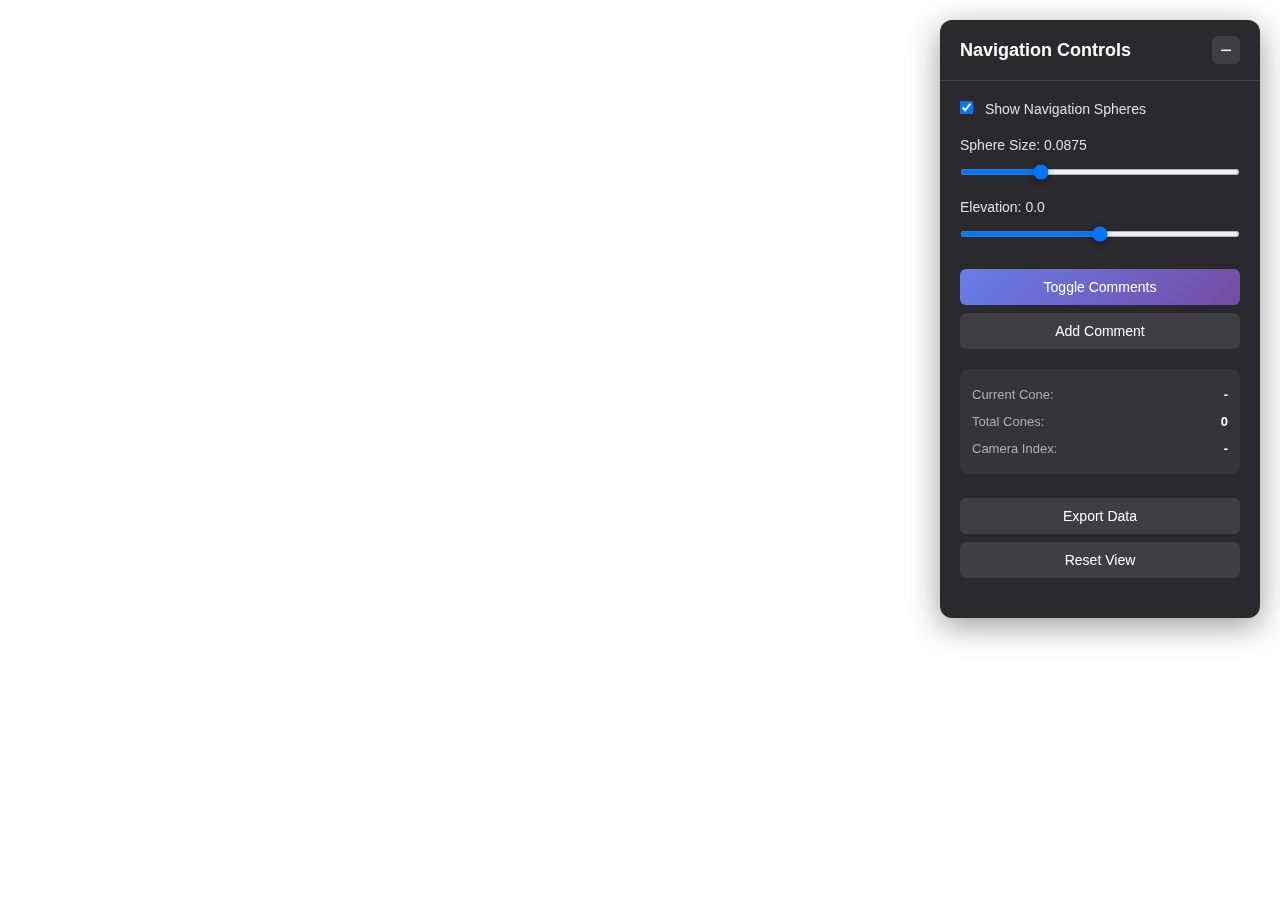
<file: joshscript_aframe/index.html>
<!DOCTYPE html>
<html lang="en">
<head>
    <meta charset="UTF-8">
    <meta name="viewport" content="width=device-width, initial-scale=1.0">
    <title>360° Cone-Based Navigation System</title>
    <script src="https://aframe.io/releases/1.4.2/aframe.min.js"></script>
    <link rel="stylesheet" href="styles.css">
</head>
<body>
    <!-- UI Controls Panel -->
    <div id="ui-panel">
        <div class="panel-header">
            <h2>Navigation Controls</h2>
            <button id="toggle-panel" class="btn-minimize">−</button>
        </div>
        <div class="panel-content">
            <div class="control-group">
                <label for="sphere-toggle">
                    <input type="checkbox" id="sphere-toggle" checked>
                    Show Navigation Spheres
                </label>
            </div>
            
            <div class="control-group">
                <label for="sphere-size">Sphere Size: <span id="sphere-size-value">0.0875</span></label>
                <input type="range" id="sphere-size" min="0.01" max="0.3" step="0.005" value="0.0875">
            </div>
            
            <div class="control-group">
                <label for="sphere-elevation">Elevation: <span id="elevation-value">0.0</span></label>
                <input type="range" id="sphere-elevation" min="-2" max="2" step="0.1" value="0">
            </div>
            
            <div class="control-group">
                <button id="toggle-comments" class="btn-primary">Toggle Comments</button>
                <button id="add-comment" class="btn-secondary">Add Comment</button>
            </div>
            
            <div class="info-group">
                <div class="info-item">
                    <span class="label">Current Cone:</span>
                    <span id="current-cone-id">-</span>
                </div>
                <div class="info-item">
                    <span class="label">Total Cones:</span>
                    <span id="total-cones">0</span>
                </div>
                <div class="info-item">
                    <span class="label">Camera Index:</span>
                    <span id="camera-index">-</span>
                </div>
            </div>
            
            <div class="control-group">
                <button id="export-data" class="btn-secondary">Export Data</button>
                <button id="reset-view" class="btn-secondary">Reset View</button>
            </div>
        </div>
    </div>

    <!-- Loading Indicator -->
    <div id="loading-indicator" class="hidden">
        <div class="spinner"></div>
        <p>Loading panorama...</p>
    </div>

    <!-- A-Frame Scene -->
    <a-scene
        loading-screen="enabled: false"
        cursor="rayOrigin: mouse"
        raycaster="objects: .clickable; far: 50">
        
        <!-- Camera Configuration -->
        <a-entity 
            id="camera-rig" 
            position="0 1.6 0">
            <a-camera 
                id="main-camera"
                look-controls="reverseMouseDrag: true"
                wasd-controls="enabled: false"
                fov="70">
            </a-camera>
        </a-entity>

        <!-- Advanced Lighting System -->
        <a-entity id="lighting-system">
            <!-- Ambient Light -->
            <a-light 
                type="ambient" 
                color="#FFFFFF" 
                intensity="0.2">
            </a-light>
            
            <!-- Primary Directional Light -->
            <a-light 
                type="directional" 
                position="0 10 0" 
                intensity="0.8" 
                color="#FFFFFF"
                castShadow="true">
            </a-light>
            
            <!-- Secondary Directional Light -->
            <a-light 
                type="directional" 
                position="5 5 5" 
                intensity="0.4" 
                color="#FFFFFF">
            </a-light>
            
            <!-- Tertiary Directional Light -->
            <a-light 
                type="directional" 
                position="-5 3 -5" 
                intensity="0.3" 
                color="#FFFFFF">
            </a-light>
            
            <!-- Point Light -->
            <a-light 
                type="point" 
                position="0 2 0" 
                intensity="0.5" 
                color="#FFFFFF">
            </a-light>
        </a-entity>

        <!-- 360° Sky Container -->
        <a-sky 
            id="panorama-sky" 
            src="" 
            rotation="0 0 0">
        </a-sky>

        <!-- Navigation Spheres Container -->
        <a-entity id="spheres-container"></a-entity>

        <!-- Path Ribbons Container -->
        <a-entity id="ribbons-container"></a-entity>

        <!-- Comment Markers Container -->
        <a-entity id="comments-container"></a-entity>

    </a-scene>

    <!-- Scripts -->
    <script src="navigation-system.js"></script>
</body>
</html>
</file>
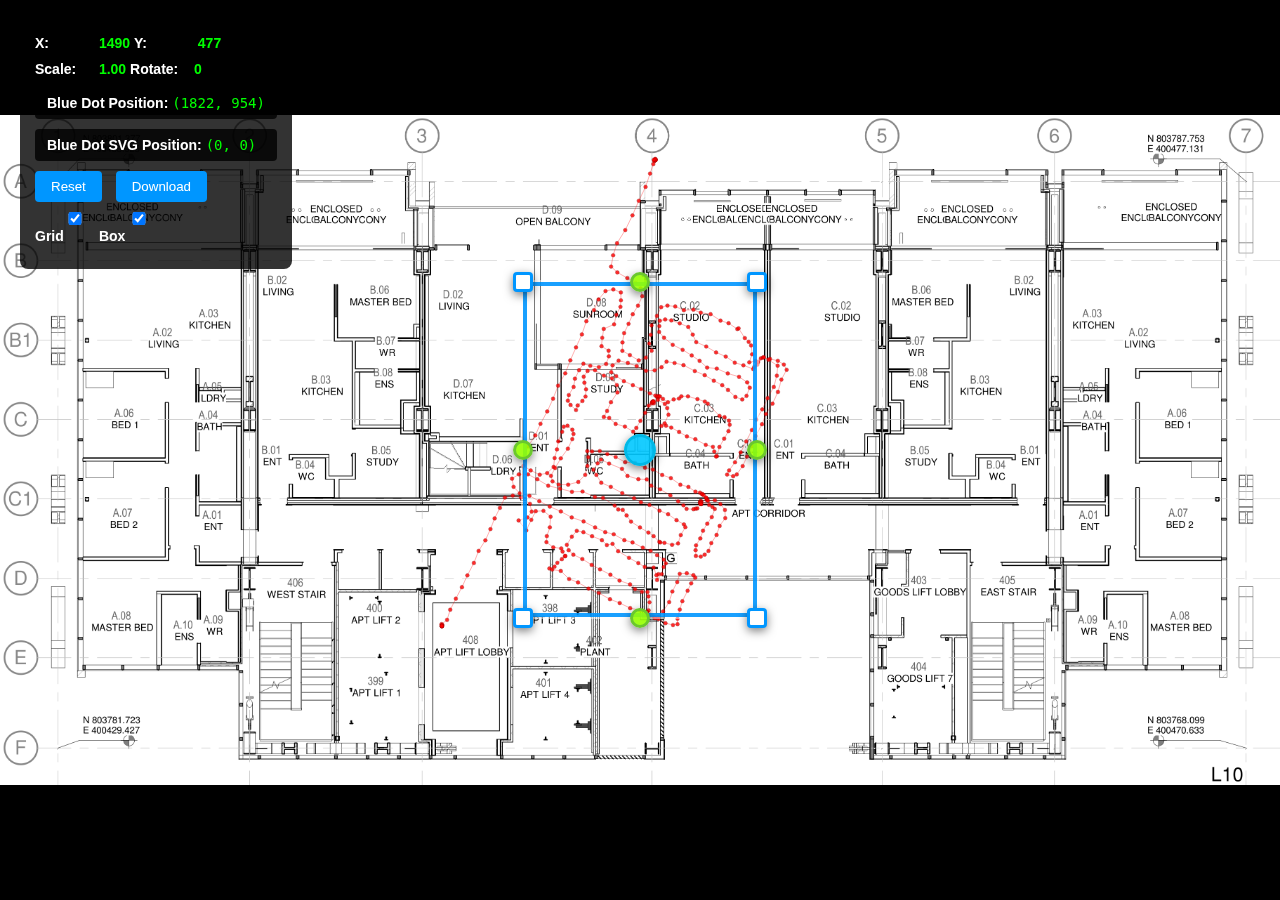
<file: joshscript_aframe/pic.html>
<!DOCTYPE html>
<html lang="en">
<head>
    <meta charset="UTF-8">
    <meta name="viewport" content="width=device-width, initial-scale=1.0, user-scalable=yes">
    <title>Floorplan Alignment</title>
    <style>
        * {
            margin: 0;
            padding: 0;
            box-sizing: border-box;
        }
        
        body {
            font-family: Arial, sans-serif;
            cursor: default;
            margin: 0;
            padding: 0;
            background-color: #000;
            overflow: hidden;
            height: 100vh;
        }
        
        #canvas-container {
            position: relative;
            width: 100vw;
            height: 100vh;
            display: flex;
            align-items: center;
            justify-content: center;
        }
        
        #floorplan {
            max-width: 100%;
            max-height: 100%;
            width: auto;
            height: auto;
            object-fit: contain;
        }
        
        #svg-overlay {
            position: absolute;
            top: 0;
            left: 0;
            width: 100%;
            height: 100%;
            pointer-events: none;
            overflow: visible;
        }
        
        #grid-overlay {
            position: absolute;
            top: 0;
            left: 0;
            width: 100%;
            height: 100%;
            pointer-events: none;
        }
        
        #transform-box {
            position: absolute;
            border: 4px solid rgba(0, 150, 255, 0.9);
            pointer-events: none;
            box-shadow: 0 0 0 2px rgba(255, 255, 255, 0.5);
        }
        
        .grip {
            position: absolute;
            width: 24px;
            height: 24px;
            background: white;
            border: 3px solid #0096ff;
            box-shadow: 0 3px 10px rgba(0,0,0,0.5);
            z-index: 1001;
            will-change: transform;
        }
        
        .grip:hover {
            background: #0096ff;
            box-shadow: 0 4px 15px rgba(0,150,255,0.8);
        }
        
        .grip.active {
            background: #ff6600;
            border-color: #ff6600;
        }
        
        /* Corner grips - scale */
        .grip-corner {
            width: 20px;
            height: 20px;
            border-radius: 4px;
        }
        
        .grip-nw { cursor: nw-resize; }
        .grip-ne { cursor: ne-resize; }
        .grip-sw { cursor: sw-resize; }
        .grip-se { cursor: se-resize; }
        
        /* Edge grips - rotate */
        .grip-edge {
            width: 20px;
            height: 20px;
            border-radius: 50%;
            background: rgba(150, 255, 0, 0.9);
            border-color: #6bc72e;
        }
        
        .grip-edge:hover {
            background: #6bc72e;
        }
        
        .grip-n, .grip-s { cursor: ns-resize; }
        .grip-e, .grip-w { cursor: ew-resize; }
        
        /* Center grip - move */
        .grip-center {
            width: 32px;
            height: 32px;
            border-radius: 50%;
            cursor: move;
            background: rgba(0, 200, 255, 0.9);
            border-color: #00b8e6;
        }
        
        .grip-center:hover {
            background: #00b8e6;
        }
        
        /* UI Controls */
        #controls {
            position: fixed;
            top: 20px;
            left: 20px;
            background: rgba(0, 0, 0, 0.8);
            color: white;
            padding: 15px;
            border-radius: 8px;
            font-size: 14px;
            z-index: 2000;
        }
        
        .control-group {
            margin-bottom: 10px;
        }
        
        #position-display, #svg-position-display {
            background: rgba(0, 0, 0, 0.8);
            padding: 8px 12px;
            border-radius: 4px;
            color: white;
            font-size: 14px;
            min-width: 200px;
        }
        
        #position-text, #svg-position-text {
            color: #00ff00;
            font-family: monospace;
        }
        
        .control-group label {
            display: inline-block;
            width: 60px;
            font-weight: bold;
        }
        
        .control-group input {
            width: 80px;
            margin-right: 10px;
        }
        
        button {
            background: #0096ff;
            color: white;
            border: none;
            padding: 8px 16px;
            border-radius: 4px;
            cursor: pointer;
            margin-right: 10px;
        }
        
        button:hover {
            background: #007acc;
        }
        
        .value {
            color: #00ff00;
            font-weight: bold;
        }
    </style>
</head>
<body>
    <div id="canvas-container">
        <img id="floorplan" src="floorplanpicture" alt="Floorplan">
        <canvas id="grid-overlay"></canvas>
        <div id="svg-overlay"></div>
        
        <!-- Transform box -->
        <div id="transform-box"></div>
        
        <!-- Corner grips (scale) -->
        <div class="grip grip-corner grip-nw" id="grip-nw"></div>
        <div class="grip grip-corner grip-ne" id="grip-ne"></div>
        <div class="grip grip-corner grip-sw" id="grip-sw"></div>
        <div class="grip grip-corner grip-se" id="grip-se"></div>
        
        <!-- Edge grips (rotate) -->
        <div class="grip grip-edge grip-n" id="grip-n"></div>
        <div class="grip grip-edge grip-e" id="grip-e"></div>
        <div class="grip grip-edge grip-s" id="grip-s"></div>
        <div class="grip grip-edge grip-w" id="grip-w"></div>
        
        <!-- Center grip (move) -->
        <div class="grip grip-center" id="grip-center"></div>
    </div>
    
    <!-- UI Controls -->
    <div id="controls">
        <div class="control-group">
            <label>X:</label>
            <span class="value" id="x-value">--</span>
            <label>Y:</label>
            <span class="value" id="y-value">--</span>
        </div>
        <div class="control-group">
            <label>Scale:</label>
            <span class="value" id="scale-value">1.00</span>
            <label>Rotate:</label>
            <span class="value" id="rotation-value">0</span>
        </div>
        <div class="control-group">
            <div id="position-display">
                <strong>Blue Dot Position:</strong> <span id="position-text">Calculating...</span>
            </div>
        </div>
        <div class="control-group">
            <div id="svg-position-display">
                <strong>Blue Dot SVG Position:</strong> <span id="svg-position-text">(0, 0)</span>
            </div>
        </div>
        <div class="control-group">
            <button id="reset-btn">Reset</button>
            <button id="download-btn">Download</button>
        </div>
        <div class="control-group">
            <label><input type="checkbox" id="grid-toggle" checked> Grid</label>
            <label><input type="checkbox" id="box-toggle" checked> Box</label>
        </div>
    </div>

    <script>
        // State
        const state = {
            x: 0,
            y: 0,
            scale: 1,
            rotation: 0,
            gridSize: 50,
            gridVisible: true,
            boxVisible: true
        };
        
        let svgBounds = { 
            width: 400, 
            height: 400
        }; // Will be read from SVG viewBox (in meters)
        
        // Convert meters to a ratio of the image width (so it scales with zoom)
        let metersToPixelRatio = 0.05; // Will be calculated based on image size
        
        // Elements
        const svgOverlay = document.getElementById('svg-overlay');
        const gridCanvas = document.getElementById('grid-overlay');
        const ctx = gridCanvas.getContext('2d');
        const transformBox = document.getElementById('transform-box');
        
        // Grips
        const gripCenter = document.getElementById('grip-center');
        const gripNW = document.getElementById('grip-nw');
        const gripNE = document.getElementById('grip-ne');
        const gripSW = document.getElementById('grip-sw');
        const gripSE = document.getElementById('grip-se');
        const gripN = document.getElementById('grip-n');
        const gripE = document.getElementById('grip-e');
        const gripS = document.getElementById('grip-s');
        const gripW = document.getElementById('grip-w');
        
        // Mouse state
        let isDragging = false;
        let activeGrip = null;
        let dragStart = { x: 0, y: 0 };
        let initialState = {};
        let centerPoint = { x: 0, y: 0 };
        
        // Setup canvas
        function resizeCanvas() {
            const floorplanImg = document.getElementById('floorplan');
            const rect = floorplanImg.getBoundingClientRect();
            gridCanvas.width = rect.width;
            gridCanvas.height = rect.height;
            drawGrid();
            updateTransform();
        }
        
        // Draw grid
        function drawGrid() {
            ctx.clearRect(0, 0, gridCanvas.width, gridCanvas.height);
            if (!state.gridVisible) return;
            
            const gridSize = state.gridSize;
            const width = gridCanvas.width;
            const height = gridCanvas.height;
            
            ctx.strokeStyle = 'rgba(255, 255, 255, 0.1)';
            ctx.lineWidth = 1;
            
            // Vertical lines
            for (let x = 0; x <= width; x += gridSize) {
                ctx.beginPath();
                ctx.moveTo(x, 0);
                ctx.lineTo(x, height);
                ctx.stroke();
            }
            
            // Horizontal lines
            for (let y = 0; y <= height; y += gridSize) {
                ctx.beginPath();
                ctx.moveTo(0, y);
                ctx.lineTo(width, y);
                ctx.stroke();
            }
        }
        
        // Draw crosshair
        function drawCrosshair(cx, cy) {
            ctx.strokeStyle = 'rgba(255, 255, 255, 0.5)';
            ctx.lineWidth = 2;
            ctx.beginPath();
            ctx.moveTo(cx - 20, cy);
            ctx.lineTo(cx + 20, cy);
            ctx.moveTo(cx, cy - 20);
            ctx.lineTo(cx, cy + 20);
            ctx.stroke();
        }
        
        // Update transform
        function calculateCameraMedianPosition(svgElement, imgCx, imgCy, state, metersToPixels, isY = false) {
            const circles = svgElement.querySelectorAll('circle');
            if (circles.length === 0) {
                return isY ? imgCy + state.y : imgCx + state.x;
            }
            
            // Calculate camera median
            let total = 0;
            circles.forEach(circle => {
                const coord = parseFloat(circle.getAttribute(isY ? 'cy' : 'cx'));
                total += coord;
            });
            const cameraMedian = total / circles.length;
            
            // Get viewBox center
            const viewBox = svgElement.getAttribute('viewBox');
            const parts = viewBox.split(' ');
            const viewBoxStart = parseFloat(parts[isY ? 1 : 0]);
            const viewBoxSize = parseFloat(parts[isY ? 3 : 2]);
            const viewBoxCenter = viewBoxStart + viewBoxSize / 2;
            
            // Calculate offset and convert to pixels
            const offset = cameraMedian - viewBoxCenter;
            const offsetPixels = offset * metersToPixels;
            
            // Get SVG center on screen
            const svgRect = svgElement.getBoundingClientRect();
            const svgCenter = isY ? 
                svgRect.top + svgRect.height / 2 : 
                svgRect.left + svgRect.width / 2;
            
            return svgCenter + offsetPixels;
        }

        function updateTransform() {
            const floorplanImg = document.getElementById('floorplan');
            const imgRect = floorplanImg.getBoundingClientRect();
            const imgCx = imgRect.width / 2;
            const imgCy = imgRect.height / 2;
            
            
            const svgElement = svgOverlay.querySelector('svg');
            if (!svgElement) return;
            
            // Calculate meters to pixels based on current image width (scales with browser zoom)
            const metersToPixels = imgRect.width * metersToPixelRatio;
            
            
            // SVG native size in pixels (viewBox meters -> pixels, scaled to image)
            const svgNativeWidth = svgBounds.width * metersToPixels;
            const svgNativeHeight = svgBounds.height * metersToPixels;
            
            // Set SVG element size explicitly (scales with image)
            svgElement.style.width = svgNativeWidth + 'px';
            svgElement.style.height = svgNativeHeight + 'px';
            svgElement.style.position = 'absolute';
            svgElement.style.left = '50%';
            svgElement.style.top = '50%';
            svgElement.style.transformOrigin = 'center center';
            
            // Transform the SVG element - center it on the image center initially
            const transform = `translate(-50%, -50%) translate(${state.x}px, ${state.y}px) scale(${state.scale}) rotate(${state.rotation}deg)`;
            svgElement.style.transform = transform;
            
            
            // Calculate camera median and position blue box accordingly
            const svgCx = calculateCameraMedianPosition(svgElement, imgCx, imgCy, state, metersToPixels);
            const svgCy = calculateCameraMedianPosition(svgElement, imgCx, imgCy, state, metersToPixels, true);
            
            
            // Update transform box - apply user scale to native size
            const boxWidth = svgNativeWidth * state.scale;
            const boxHeight = svgNativeHeight * state.scale;
            
            // Transform box position (absolute within container)
            const boxLeft = svgCx - boxWidth / 2;
            const boxTop = svgCy - boxHeight / 2;
            
            transformBox.style.width = boxWidth + 'px';
            transformBox.style.height = boxHeight + 'px';
            transformBox.style.left = boxLeft + 'px';
            transformBox.style.top = boxTop + 'px';
            transformBox.style.transform = `rotate(${state.rotation}deg)`;
            transformBox.style.display = state.boxVisible ? 'block' : 'none';
            
            // Position grips around transform box (container-relative coordinates)
            positionGrips(svgCx, svgCy, boxWidth, boxHeight, state.rotation);
            
            // Update display - show true SVG origin position on floorplan
            if (svgBounds && svgBounds.width > 0) {
                const svgOriginPos = getSVGOriginFloorplanPosition();
                if (svgOriginPos) {
                    document.getElementById('x-value').textContent = svgOriginPos.x;
                    document.getElementById('y-value').textContent = svgOriginPos.y;
                } else {
                    document.getElementById('x-value').textContent = '--';
                    document.getElementById('y-value').textContent = '--';
                }
            } else {
                document.getElementById('x-value').textContent = '--';
                document.getElementById('y-value').textContent = '--';
            }
            document.getElementById('scale-value').textContent = state.scale.toFixed(2);
            document.getElementById('rotation-value').textContent = Math.round(state.rotation);
        }
        
        // Position grips around box (optimized)
        let gripUpdateScheduled = false;
        function positionGrips(cx, cy, boxWidth, boxHeight, rotation) {
            if (gripUpdateScheduled) return;
            gripUpdateScheduled = true;
            
            requestAnimationFrame(() => {
                const halfW = boxWidth / 2;
                const halfH = boxHeight / 2;
                const rad = rotation * Math.PI / 180;
                const cos = Math.cos(rad);
                const sin = Math.sin(rad);
                
                // Position relative to container, not viewport
                function rotatePoint(x, y) {
                    return {
                        x: cx + (x * cos - y * sin),
                        y: cy + (x * sin + y * cos)
                    };
                }
                
                function setGripPos(grip, pos) {
                    grip.style.left = (pos.x - 10) + 'px';
                    grip.style.top = (pos.y - 10) + 'px';
                }
                
                // Center (larger grip)
                gripCenter.style.left = (cx - 16) + 'px';
                gripCenter.style.top = (cy - 16) + 'px';
                
                // Corners
                setGripPos(gripNW, rotatePoint(-halfW, -halfH));
                setGripPos(gripNE, rotatePoint(halfW, -halfH));
                setGripPos(gripSW, rotatePoint(-halfW, halfH));
                setGripPos(gripSE, rotatePoint(halfW, halfH));
                
                // Edges
                setGripPos(gripN, rotatePoint(0, -halfH));
                setGripPos(gripE, rotatePoint(halfW, 0));
                setGripPos(gripS, rotatePoint(0, halfH));
                setGripPos(gripW, rotatePoint(-halfW, 0));
                
                gripUpdateScheduled = false;
            });
        }
        
        // Mouse handlers
        function startDrag(grip, e) {
            e.preventDefault();
            activeGrip = grip;
            isDragging = true;
            
            const floorplanImg = document.getElementById('floorplan');
            const imgRect = floorplanImg.getBoundingClientRect();
            const imgCx = imgRect.width / 2;
            const imgCy = imgRect.height / 2;
            
            dragStart = {
                x: e.clientX - imgRect.left,
                y: e.clientY - imgRect.top
            };
            
            initialState = { ...state };
            centerPoint = { x: imgCx + state.x, y: imgCy + state.y };
            
            grip.classList.add('active');
        }
        
        function drag(e) {
            if (!isDragging || !activeGrip) return;
            
            const floorplanImg = document.getElementById('floorplan');
            const imgRect = floorplanImg.getBoundingClientRect();
            const imgCx = imgRect.width / 2;
            const imgCy = imgRect.height / 2;
            
            const current = {
                x: e.clientX - imgRect.left,
                y: e.clientY - imgRect.top
            };
            
            const deltaX = current.x - dragStart.x;
            const deltaY = current.y - dragStart.y;
            
            if (activeGrip === gripCenter) {
                // Move
                state.x = initialState.x + deltaX;
                state.y = initialState.y + deltaY;
            } else if (activeGrip.classList.contains('grip-corner')) {
                // Scale
                const centerX = imgCx + state.x;
                const centerY = imgCy + state.y;
                
                const startDistance = Math.sqrt(Math.pow(dragStart.x - centerX, 2) + Math.pow(dragStart.y - centerY, 2));
                const currentDistance = Math.sqrt(Math.pow(current.x - centerX, 2) + Math.pow(current.y - centerY, 2));
                
                if (startDistance > 0) {
                    state.scale = Math.max(0.1, initialState.scale * (currentDistance / startDistance));
                }
            } else if (activeGrip.classList.contains('grip-edge')) {
                // Rotate
                const centerX = imgCx + state.x;
                const centerY = imgCy + state.y;
                
                const startAngle = Math.atan2(dragStart.y - centerY, dragStart.x - centerX);
                const currentAngle = Math.atan2(current.y - centerY, current.x - centerX);
                
                state.rotation = initialState.rotation + ((currentAngle - startAngle) * 180 / Math.PI);
            }
            
            updateTransform();
        }
        
        function endDrag() {
            if (isDragging && activeGrip) {
                activeGrip.classList.remove('active');
                activeGrip = null;
            }
            isDragging = false;
        }
        
        // Event listeners
        [gripCenter, gripNW, gripNE, gripSW, gripSE, gripN, gripE, gripS, gripW].forEach(grip => {
            grip.addEventListener('mousedown', (e) => startDrag(grip, e));
        });
        
        document.addEventListener('mousemove', drag);
        document.addEventListener('mouseup', endDrag);
        
        // UI controls
        document.getElementById('reset-btn').addEventListener('click', () => {
            state.x = 0;
            state.y = 0;
            state.scale = 1;
            state.rotation = 0;
            updateTransform();
        });
        
        document.getElementById('download-btn').addEventListener('click', () => {
            const data = {
                x: state.x,
                y: state.y,
                scale: state.scale,
                rotation: state.rotation,
                timestamp: new Date().toISOString()
            };
            
            const blob = new Blob([JSON.stringify(data, null, 2)], { type: 'application/json' });
            const url = URL.createObjectURL(blob);
            const a = document.createElement('a');
            a.href = url;
            a.download = 'floorplan_alignment.json';
            a.click();
            URL.revokeObjectURL(url);
        });
        
        document.getElementById('grid-toggle').addEventListener('change', (e) => {
            state.gridVisible = e.target.checked;
            drawGrid();
        });
        
        document.getElementById('box-toggle').addEventListener('change', (e) => {
            state.boxVisible = e.target.checked;
            updateTransform();
        });
        
        // Load and inject SVG directly (no <object> clipping issues)
        fetch('camera_positions.svg')
            .then(response => response.text())
            .then(svgText => {
                // Inject SVG content directly into the div
                svgOverlay.innerHTML = svgText;
                
                const svgElement = svgOverlay.querySelector('svg');
                if (!svgElement) {
                    console.error('No SVG element found in loaded content');
                    return;
                }
                
                // Read viewBox (already centered on median camera position by Python script)
                const viewBox = svgElement.getAttribute('viewBox');
                
                if (viewBox) {
                    const parts = viewBox.split(' ');
                    svgBounds.width = parseFloat(parts[2]);
                    svgBounds.height = parseFloat(parts[3]);
                    
                    // Calculate meters to pixels ratio based on RENDERED floorplan size (accounts for zoom)
                    const floorplanImg = document.getElementById('floorplan');
                    const floorplanRect = floorplanImg.getBoundingClientRect();
                    const floorplanWidth = floorplanRect.width;  // RENDERED size, not natural
                    const floorplanHeight = floorplanRect.height;
                    
                    // Set ratio so SVG fills about 50% of shortest dimension
                    const targetSize = Math.min(floorplanWidth, floorplanHeight) * 0.5;
                    const svgSizeInMeters = Math.max(svgBounds.width, svgBounds.height);
                    metersToPixelRatio = targetSize / svgSizeInMeters / floorplanWidth;
                    
                    // Set SVG to not clip content
                    svgElement.style.overflow = 'visible';
                } else {
                    // Fallback to width/height attributes
                    svgBounds.width = parseFloat(svgElement.getAttribute('width')) || 1000;
                    svgBounds.height = parseFloat(svgElement.getAttribute('height')) || 1000;
                }
                
                updateTransform();
            })
            .catch(error => {
                console.error('Failed to load SVG:', error);
            });
        
        // Get the exact pixel position on the floorplan image file where the blue dot is
        function getBlueDotFloorplanPosition() {
            const svgElement = svgOverlay.querySelector('svg');
            const transformBox = document.getElementById('transform-box');
            const floorplanImg = document.getElementById('floorplan');
            
            // Check if all required elements exist and are loaded
            if (!svgElement || !transformBox || !floorplanImg || !floorplanImg.naturalWidth) {
                return null;
            }
            
            // Get the actual floorplan image file dimensions
            const naturalWidth = floorplanImg.naturalWidth;
            const naturalHeight = floorplanImg.naturalHeight;
            
            // Get current floorplan image position and size on screen
            const floorplanRect = floorplanImg.getBoundingClientRect();
            
            // Get the raw blue dot position without any centering adjustments
            // This is the actual center of the transform box on screen
            const boxRect = transformBox.getBoundingClientRect();
            const boxCenterX = boxRect.left + boxRect.width / 2;
            const boxCenterY = boxRect.top + boxRect.height / 2;
            
            // Convert screen position to floorplan image coordinates
            const relativeX = boxCenterX - floorplanRect.left;
            const relativeY = boxCenterY - floorplanRect.top;
            
            // Scale to natural image dimensions
            const scaleX = naturalWidth / floorplanRect.width;
            const scaleY = naturalHeight / floorplanRect.height;
            
            const floorplanX = relativeX * scaleX;
            const floorplanY = relativeY * scaleY;
            
            // Debug logging
            console.log('Position calculation:', {
                boxRect: { left: boxRect.left, top: boxRect.top, width: boxRect.width, height: boxRect.height },
                boxCenter: { x: boxCenterX, y: boxCenterY },
                floorplanRect: { left: floorplanRect.left, top: floorplanRect.top, width: floorplanRect.width, height: floorplanRect.height },
                relative: { x: relativeX, y: relativeY },
                scale: { x: scaleX, y: scaleY },
                result: { x: floorplanX, y: floorplanY }
            });
            
            // Return raw floorplan coordinates
            return { x: Math.round(floorplanX), y: Math.round(floorplanY) };
        }
        
        function getSVGOriginFloorplanPosition() {
            const svgElement = svgOverlay.querySelector('svg');
            const floorplanImg = document.getElementById('floorplan');
            
            // Check if all required elements exist and are loaded
            if (!svgElement || !floorplanImg || !floorplanImg.naturalWidth) {
                return null;
            }
            
            // Get the actual floorplan image file dimensions
            const naturalWidth = floorplanImg.naturalWidth;
            const naturalHeight = floorplanImg.naturalHeight;
            
            // Get current floorplan image position and size on screen
            const floorplanRect = floorplanImg.getBoundingClientRect();
            
            // Get the true SVG origin (top-left corner) position on screen
            const svgRect = svgElement.getBoundingClientRect();
            const svgOriginX = svgRect.left;
            const svgOriginY = svgRect.top;
            
            // Convert screen position to floorplan image coordinates
            const relativeX = svgOriginX - floorplanRect.left;
            const relativeY = svgOriginY - floorplanRect.top;
            
            // Scale to natural image dimensions
            const scaleX = naturalWidth / floorplanRect.width;
            const scaleY = naturalHeight / floorplanRect.height;
            
            const floorplanX = relativeX * scaleX;
            const floorplanY = relativeY * scaleY;
            
            // Return raw floorplan coordinates of SVG origin
            return { x: Math.round(floorplanX), y: Math.round(floorplanY) };
        }
        
        function getBlueDotSVGPosition() {
            const svgElement = svgOverlay.querySelector('svg');
            
            // Check if SVG element exists and has viewBox
            if (!svgElement) {
                return null;
            }
            
            // Get SVG viewBox
            const viewBox = svgElement.getAttribute('viewBox');
            if (!viewBox) {
                return null;
            }
            
            // Parse viewBox: "x y width height"
            const parts = viewBox.split(' ');
            const viewBoxX = parseFloat(parts[0]);
            const viewBoxY = parseFloat(parts[1]);
            const viewBoxWidth = parseFloat(parts[2]);
            const viewBoxHeight = parseFloat(parts[3]);
            
            // The blue dot is positioned at the center of the SVG element on screen
            // We need to convert this to SVG coordinates
            const svgRect = svgElement.getBoundingClientRect();
            const svgCenterX = svgRect.width / 2;  // Center of SVG element
            const svgCenterY = svgRect.height / 2;
            
            // Convert SVG element center to SVG coordinate system
            // SVG coordinate = (element_center / element_size) * viewBox_size + viewBox_offset
            const svgCoordX = (svgCenterX / svgRect.width) * viewBoxWidth + viewBoxX;
            const svgCoordY = (svgCenterY / svgRect.height) * viewBoxHeight + viewBoxY;
            
            
            return { x: Math.round(svgCoordX * 100) / 100, y: Math.round(svgCoordY * 100) / 100 };
        }
        
        // Log blue dot position to console every time it moves
        let lastLoggedPos = { x: 0, y: 0 };
        setInterval(() => {
            const pos = getBlueDotFloorplanPosition();
            if (pos && (pos.x !== lastLoggedPos.x || pos.y !== lastLoggedPos.y)) {
                console.log(`Blue dot floorplan position: (${pos.x}, ${pos.y})`);
                lastLoggedPos = pos;
                
                // Update the position display
                const positionText = document.getElementById('position-text');
                if (positionText) {
                    positionText.textContent = `(${pos.x}, ${pos.y})`;
                }
            } else if (!pos) {
                // Show loading state when position can't be calculated
                const positionText = document.getElementById('position-text');
                if (positionText) {
                    positionText.textContent = 'Loading...';
                }
            }
            
            // Update SVG position display (static value)
            const svgPos = getBlueDotSVGPosition();
            const svgPositionText = document.getElementById('svg-position-text');
            if (svgPositionText) {
                if (svgPos) {
                    svgPositionText.textContent = `(${svgPos.x}, ${svgPos.y})`;
                } else {
                    svgPositionText.textContent = 'Loading...';
                }
            }
        }, 500);

        // Fix drift by storing and restoring floorplan position
        let preZoomFloorplanPos = { x: 0, y: 0 };
        let isZooming = false;
        
        window.addEventListener('wheel', (e) => {
            if (e.ctrlKey || e.metaKey) {
                if (!isZooming) {
                    isZooming = true;
                    preZoomFloorplanPos = getBlueDotFloorplanPosition();
                    console.log('=== ZOOM START ===');
                    console.log('Stored floorplan position:', preZoomFloorplanPos);
                }
                
                setTimeout(() => {
                    if (isZooming) {
                        isZooming = false;
                        const afterPos = getBlueDotFloorplanPosition();
                        console.log('=== ZOOM END ===');
                        console.log('After zoom position:', afterPos);
                        
                        if (preZoomFloorplanPos && afterPos) {
                            const drift = { 
                                x: afterPos.x - preZoomFloorplanPos.x, 
                                y: afterPos.y - preZoomFloorplanPos.y 
                            };
                            console.log('Drift detected:', drift);
                            
                            // Correct the drift by adjusting state
                            if (Math.abs(drift.x) > 1 || Math.abs(drift.y) > 1) {
                                // Convert drift back to state adjustment
                                const floorplanImg = document.getElementById('floorplan');
                                const floorplanRect = floorplanImg.getBoundingClientRect();
                                const scaleX = floorplanImg.naturalWidth / floorplanRect.width;
                                const scaleY = floorplanImg.naturalHeight / floorplanRect.height;
                                
                                const stateAdjustX = -drift.x / scaleX;
                                const stateAdjustY = -drift.y / scaleY;
                                
                                state.x += stateAdjustX;
                                state.y += stateAdjustY;
                                
                                console.log('Applied correction:', { x: stateAdjustX, y: stateAdjustY });
                                updateTransform();
                            }
                        }
                    }
                }, 100);
            }
        });

        // Initialize
        window.addEventListener('resize', resizeCanvas);
        resizeCanvas();
    </script>
</body>
</html>
</file>
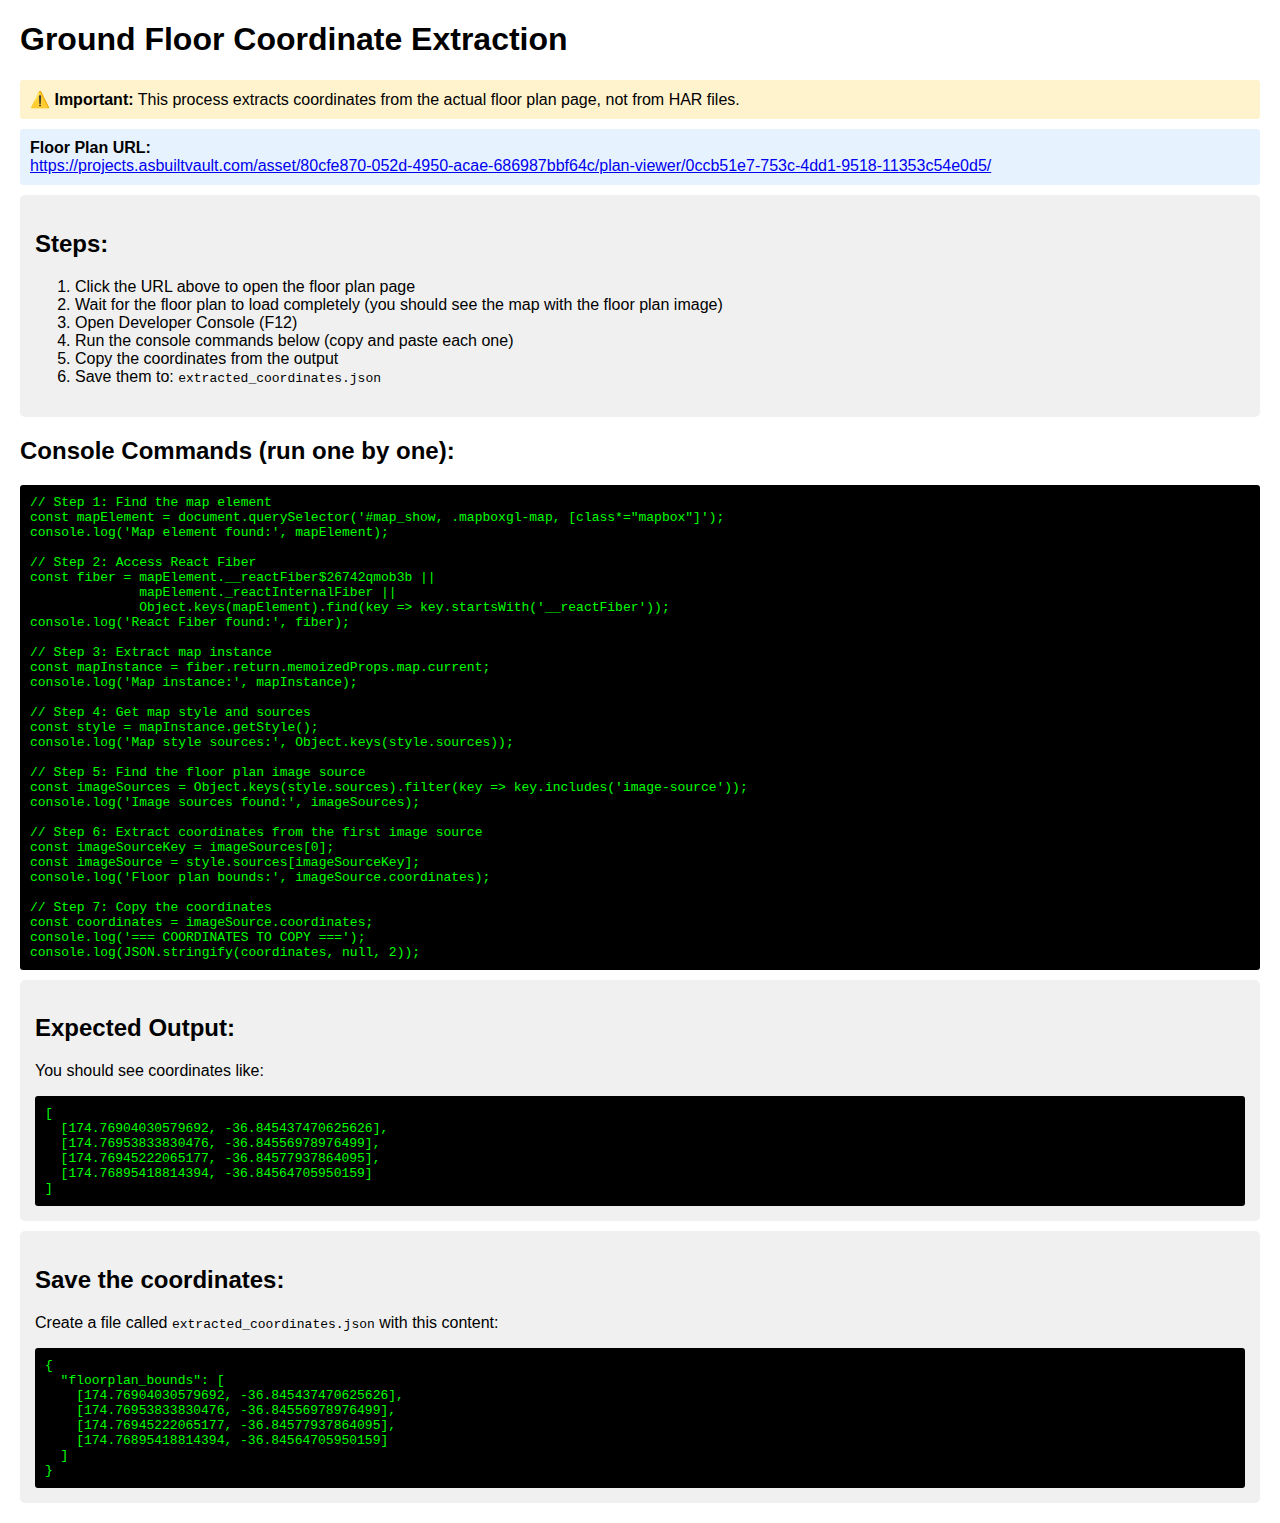
<file: joshscript_aframe5_har/coordinate_extraction_helper.html>
<!DOCTYPE html>
<html>
<head>
    <title>Ground Floor Coordinate Extraction</title>
    <style>
        body { font-family: Arial, sans-serif; margin: 20px; }
        .instructions { background: #f0f0f0; padding: 15px; border-radius: 5px; margin: 10px 0; }
        .code { background: #000; color: #0f0; padding: 10px; border-radius: 3px; font-family: monospace; white-space: pre-wrap; }
        .url { background: #e6f3ff; padding: 10px; border-radius: 3px; margin: 10px 0; }
        .warning { background: #fff3cd; padding: 10px; border-radius: 3px; margin: 10px 0; }
    </style>
</head>
<body>
    <h1>Ground Floor Coordinate Extraction</h1>
    
    <div class="warning">
        <strong>⚠️ Important:</strong> This process extracts coordinates from the actual floor plan page, not from HAR files.
    </div>
    
    <div class="url">
        <strong>Floor Plan URL:</strong><br>
        <a href="https://projects.asbuiltvault.com/asset/80cfe870-052d-4950-acae-686987bbf64c/plan-viewer/0ccb51e7-753c-4dd1-9518-11353c54e0d5/" target="_blank">
            https://projects.asbuiltvault.com/asset/80cfe870-052d-4950-acae-686987bbf64c/plan-viewer/0ccb51e7-753c-4dd1-9518-11353c54e0d5/
        </a>
    </div>
    
    <div class="instructions">
        <h2>Steps:</h2>
        <ol>
            <li>Click the URL above to open the floor plan page</li>
            <li>Wait for the floor plan to load completely (you should see the map with the floor plan image)</li>
            <li>Open Developer Console (F12)</li>
            <li>Run the console commands below (copy and paste each one)</li>
            <li>Copy the coordinates from the output</li>
            <li>Save them to: <code>extracted_coordinates.json</code></li>
        </ol>
    </div>
    
    <h2>Console Commands (run one by one):</h2>
    <div class="code">// Step 1: Find the map element
const mapElement = document.querySelector('#map_show, .mapboxgl-map, [class*="mapbox"]');
console.log('Map element found:', mapElement);

// Step 2: Access React Fiber
const fiber = mapElement.__reactFiber$26742qmob3b || 
              mapElement._reactInternalFiber ||
              Object.keys(mapElement).find(key => key.startsWith('__reactFiber'));
console.log('React Fiber found:', fiber);

// Step 3: Extract map instance
const mapInstance = fiber.return.memoizedProps.map.current;
console.log('Map instance:', mapInstance);

// Step 4: Get map style and sources
const style = mapInstance.getStyle();
console.log('Map style sources:', Object.keys(style.sources));

// Step 5: Find the floor plan image source
const imageSources = Object.keys(style.sources).filter(key => key.includes('image-source'));
console.log('Image sources found:', imageSources);

// Step 6: Extract coordinates from the first image source
const imageSourceKey = imageSources[0];
const imageSource = style.sources[imageSourceKey];
console.log('Floor plan bounds:', imageSource.coordinates);

// Step 7: Copy the coordinates
const coordinates = imageSource.coordinates;
console.log('=== COORDINATES TO COPY ===');
console.log(JSON.stringify(coordinates, null, 2));</div>
    
    <div class="instructions">
        <h2>Expected Output:</h2>
        <p>You should see coordinates like:</p>
        <div class="code">[
  [174.76904030579692, -36.845437470625626],
  [174.76953833830476, -36.84556978976499],
  [174.76945222065177, -36.84577937864095],
  [174.76895418814394, -36.84564705950159]
]</div>
    </div>
    
    <div class="instructions">
        <h2>Save the coordinates:</h2>
        <p>Create a file called <code>extracted_coordinates.json</code> with this content:</p>
        <div class="code">{
  "floorplan_bounds": [
    [174.76904030579692, -36.845437470625626],
    [174.76953833830476, -36.84556978976499],
    [174.76945222065177, -36.84577937864095],
    [174.76895418814394, -36.84564705950159]
  ]
}</div>
    </div>
</body>
</html>
</file>
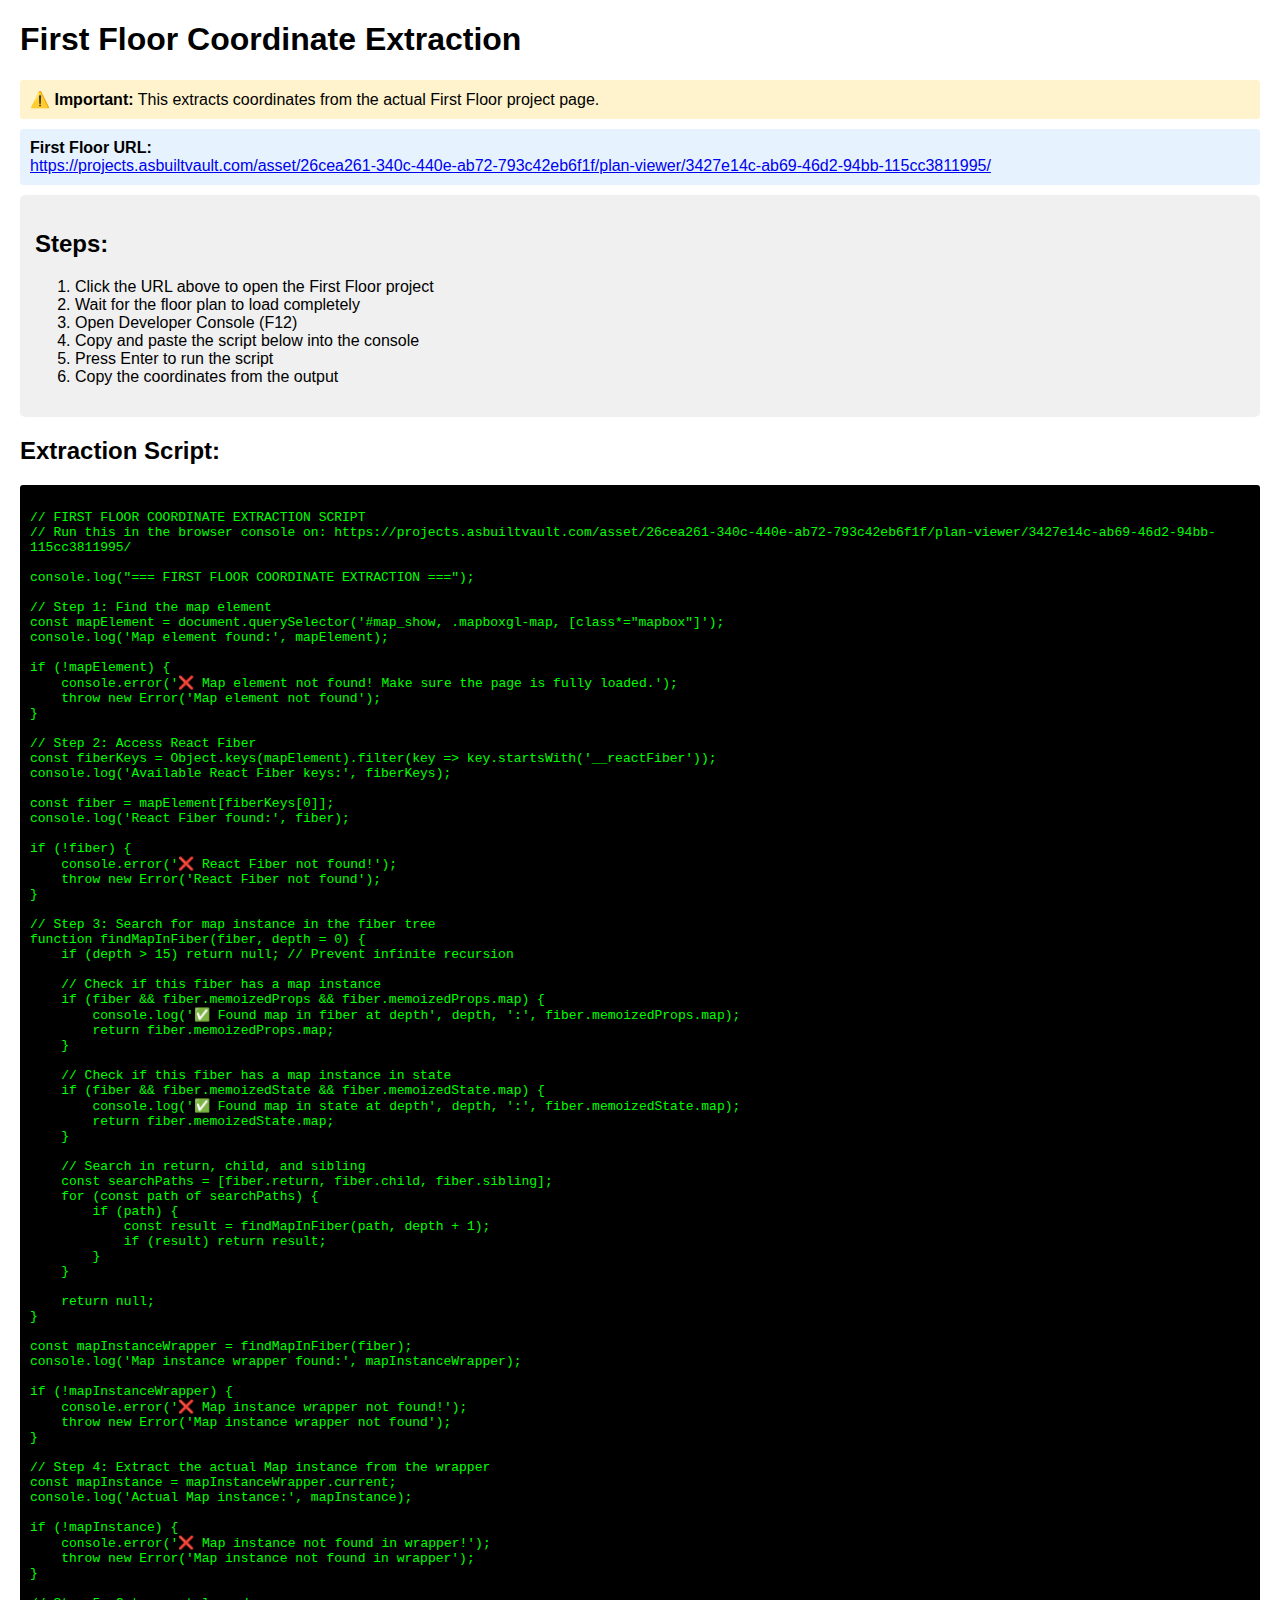
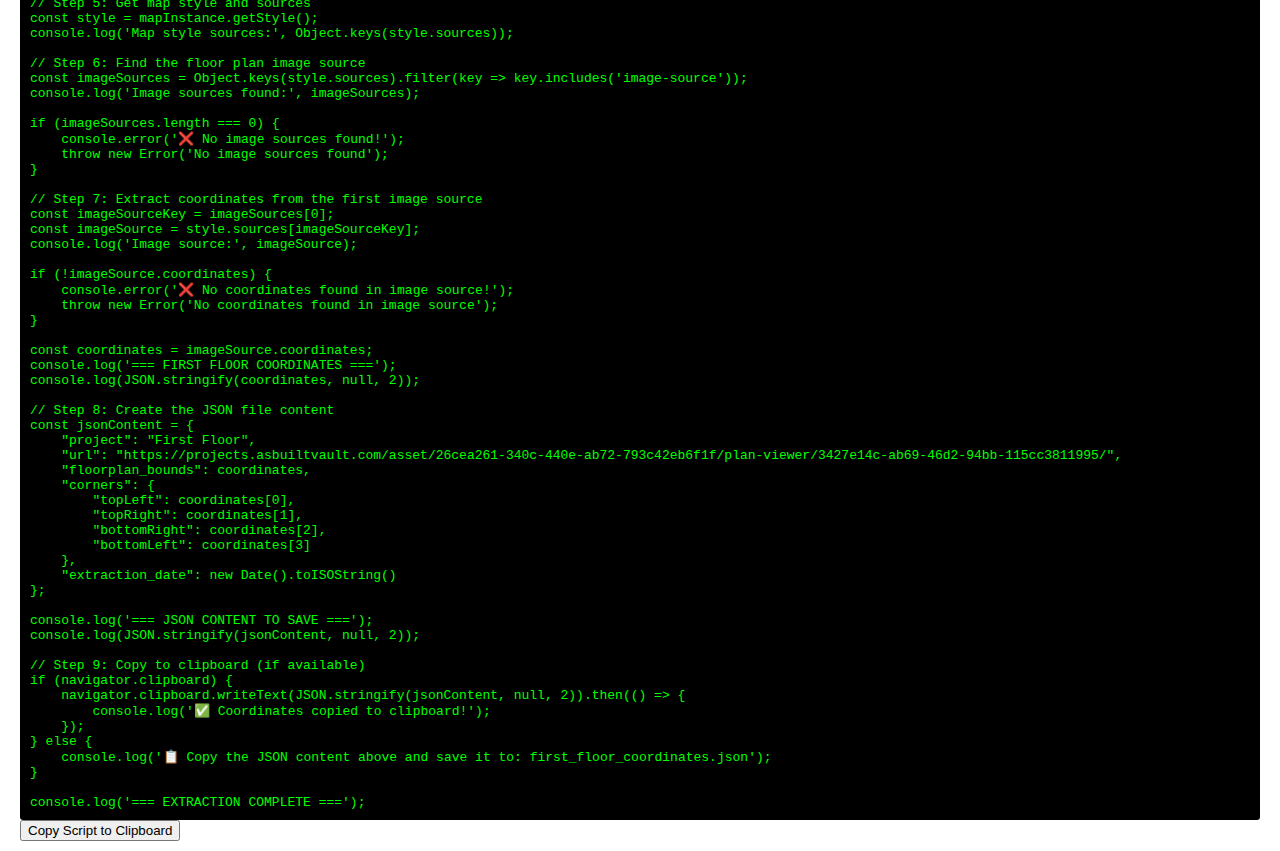
<file: joshscript_aframe5_har/first_floor_extraction_helper.html>
<!DOCTYPE html>
<html>
<head>
    <title>First Floor Coordinate Extraction</title>
    <style>
        body { font-family: Arial, sans-serif; margin: 20px; }
        .instructions { background: #f0f0f0; padding: 15px; border-radius: 5px; margin: 10px 0; }
        .code { background: #000; color: #0f0; padding: 10px; border-radius: 3px; font-family: monospace; white-space: pre-wrap; }
        .url { background: #e6f3ff; padding: 10px; border-radius: 3px; margin: 10px 0; }
        .warning { background: #fff3cd; padding: 10px; border-radius: 3px; margin: 10px 0; }
    </style>
</head>
<body>
    <h1>First Floor Coordinate Extraction</h1>
    
    <div class="warning">
        <strong>⚠️ Important:</strong> This extracts coordinates from the actual First Floor project page.
    </div>
    
    <div class="url">
        <strong>First Floor URL:</strong><br>
        <a href="https://projects.asbuiltvault.com/asset/26cea261-340c-440e-ab72-793c42eb6f1f/plan-viewer/3427e14c-ab69-46d2-94bb-115cc3811995/" target="_blank">https://projects.asbuiltvault.com/asset/26cea261-340c-440e-ab72-793c42eb6f1f/plan-viewer/3427e14c-ab69-46d2-94bb-115cc3811995/</a>
    </div>
    
    <div class="instructions">
        <h2>Steps:</h2>
        <ol>
            <li>Click the URL above to open the First Floor project</li>
            <li>Wait for the floor plan to load completely</li>
            <li>Open Developer Console (F12)</li>
            <li>Copy and paste the script below into the console</li>
            <li>Press Enter to run the script</li>
            <li>Copy the coordinates from the output</li>
        </ol>
    </div>
    
    <h2>Extraction Script:</h2>
    <div class="code" id="script">
// FIRST FLOOR COORDINATE EXTRACTION SCRIPT
// Run this in the browser console on: https://projects.asbuiltvault.com/asset/26cea261-340c-440e-ab72-793c42eb6f1f/plan-viewer/3427e14c-ab69-46d2-94bb-115cc3811995/

console.log("=== FIRST FLOOR COORDINATE EXTRACTION ===");

// Step 1: Find the map element
const mapElement = document.querySelector('#map_show, .mapboxgl-map, [class*="mapbox"]');
console.log('Map element found:', mapElement);

if (!mapElement) {
    console.error('❌ Map element not found! Make sure the page is fully loaded.');
    throw new Error('Map element not found');
}

// Step 2: Access React Fiber
const fiberKeys = Object.keys(mapElement).filter(key => key.startsWith('__reactFiber'));
console.log('Available React Fiber keys:', fiberKeys);

const fiber = mapElement[fiberKeys[0]];
console.log('React Fiber found:', fiber);

if (!fiber) {
    console.error('❌ React Fiber not found!');
    throw new Error('React Fiber not found');
}

// Step 3: Search for map instance in the fiber tree
function findMapInFiber(fiber, depth = 0) {
    if (depth > 15) return null; // Prevent infinite recursion
    
    // Check if this fiber has a map instance
    if (fiber && fiber.memoizedProps && fiber.memoizedProps.map) {
        console.log('✅ Found map in fiber at depth', depth, ':', fiber.memoizedProps.map);
        return fiber.memoizedProps.map;
    }
    
    // Check if this fiber has a map instance in state
    if (fiber && fiber.memoizedState && fiber.memoizedState.map) {
        console.log('✅ Found map in state at depth', depth, ':', fiber.memoizedState.map);
        return fiber.memoizedState.map;
    }
    
    // Search in return, child, and sibling
    const searchPaths = [fiber.return, fiber.child, fiber.sibling];
    for (const path of searchPaths) {
        if (path) {
            const result = findMapInFiber(path, depth + 1);
            if (result) return result;
        }
    }
    
    return null;
}

const mapInstanceWrapper = findMapInFiber(fiber);
console.log('Map instance wrapper found:', mapInstanceWrapper);

if (!mapInstanceWrapper) {
    console.error('❌ Map instance wrapper not found!');
    throw new Error('Map instance wrapper not found');
}

// Step 4: Extract the actual Map instance from the wrapper
const mapInstance = mapInstanceWrapper.current;
console.log('Actual Map instance:', mapInstance);

if (!mapInstance) {
    console.error('❌ Map instance not found in wrapper!');
    throw new Error('Map instance not found in wrapper');
}

// Step 5: Get map style and sources
const style = mapInstance.getStyle();
console.log('Map style sources:', Object.keys(style.sources));

// Step 6: Find the floor plan image source
const imageSources = Object.keys(style.sources).filter(key => key.includes('image-source'));
console.log('Image sources found:', imageSources);

if (imageSources.length === 0) {
    console.error('❌ No image sources found!');
    throw new Error('No image sources found');
}

// Step 7: Extract coordinates from the first image source
const imageSourceKey = imageSources[0];
const imageSource = style.sources[imageSourceKey];
console.log('Image source:', imageSource);

if (!imageSource.coordinates) {
    console.error('❌ No coordinates found in image source!');
    throw new Error('No coordinates found in image source');
}

const coordinates = imageSource.coordinates;
console.log('=== FIRST FLOOR COORDINATES ===');
console.log(JSON.stringify(coordinates, null, 2));

// Step 8: Create the JSON file content
const jsonContent = {
    "project": "First Floor",
    "url": "https://projects.asbuiltvault.com/asset/26cea261-340c-440e-ab72-793c42eb6f1f/plan-viewer/3427e14c-ab69-46d2-94bb-115cc3811995/",
    "floorplan_bounds": coordinates,
    "corners": {
        "topLeft": coordinates[0],
        "topRight": coordinates[1],
        "bottomRight": coordinates[2],
        "bottomLeft": coordinates[3]
    },
    "extraction_date": new Date().toISOString()
};

console.log('=== JSON CONTENT TO SAVE ===');
console.log(JSON.stringify(jsonContent, null, 2));

// Step 9: Copy to clipboard (if available)
if (navigator.clipboard) {
    navigator.clipboard.writeText(JSON.stringify(jsonContent, null, 2)).then(() => {
        console.log('✅ Coordinates copied to clipboard!');
    });
} else {
    console.log('📋 Copy the JSON content above and save it to: first_floor_coordinates.json');
}

console.log('=== EXTRACTION COMPLETE ===');
</div>
    
    <button onclick="copyScript()">Copy Script to Clipboard</button>
    
    <script>
        function copyScript() {
            const script = document.getElementById('script').textContent;
            navigator.clipboard.writeText(script).then(() => {
                alert('Script copied to clipboard!');
            });
        }
    </script>
</body>
</html>
</file>
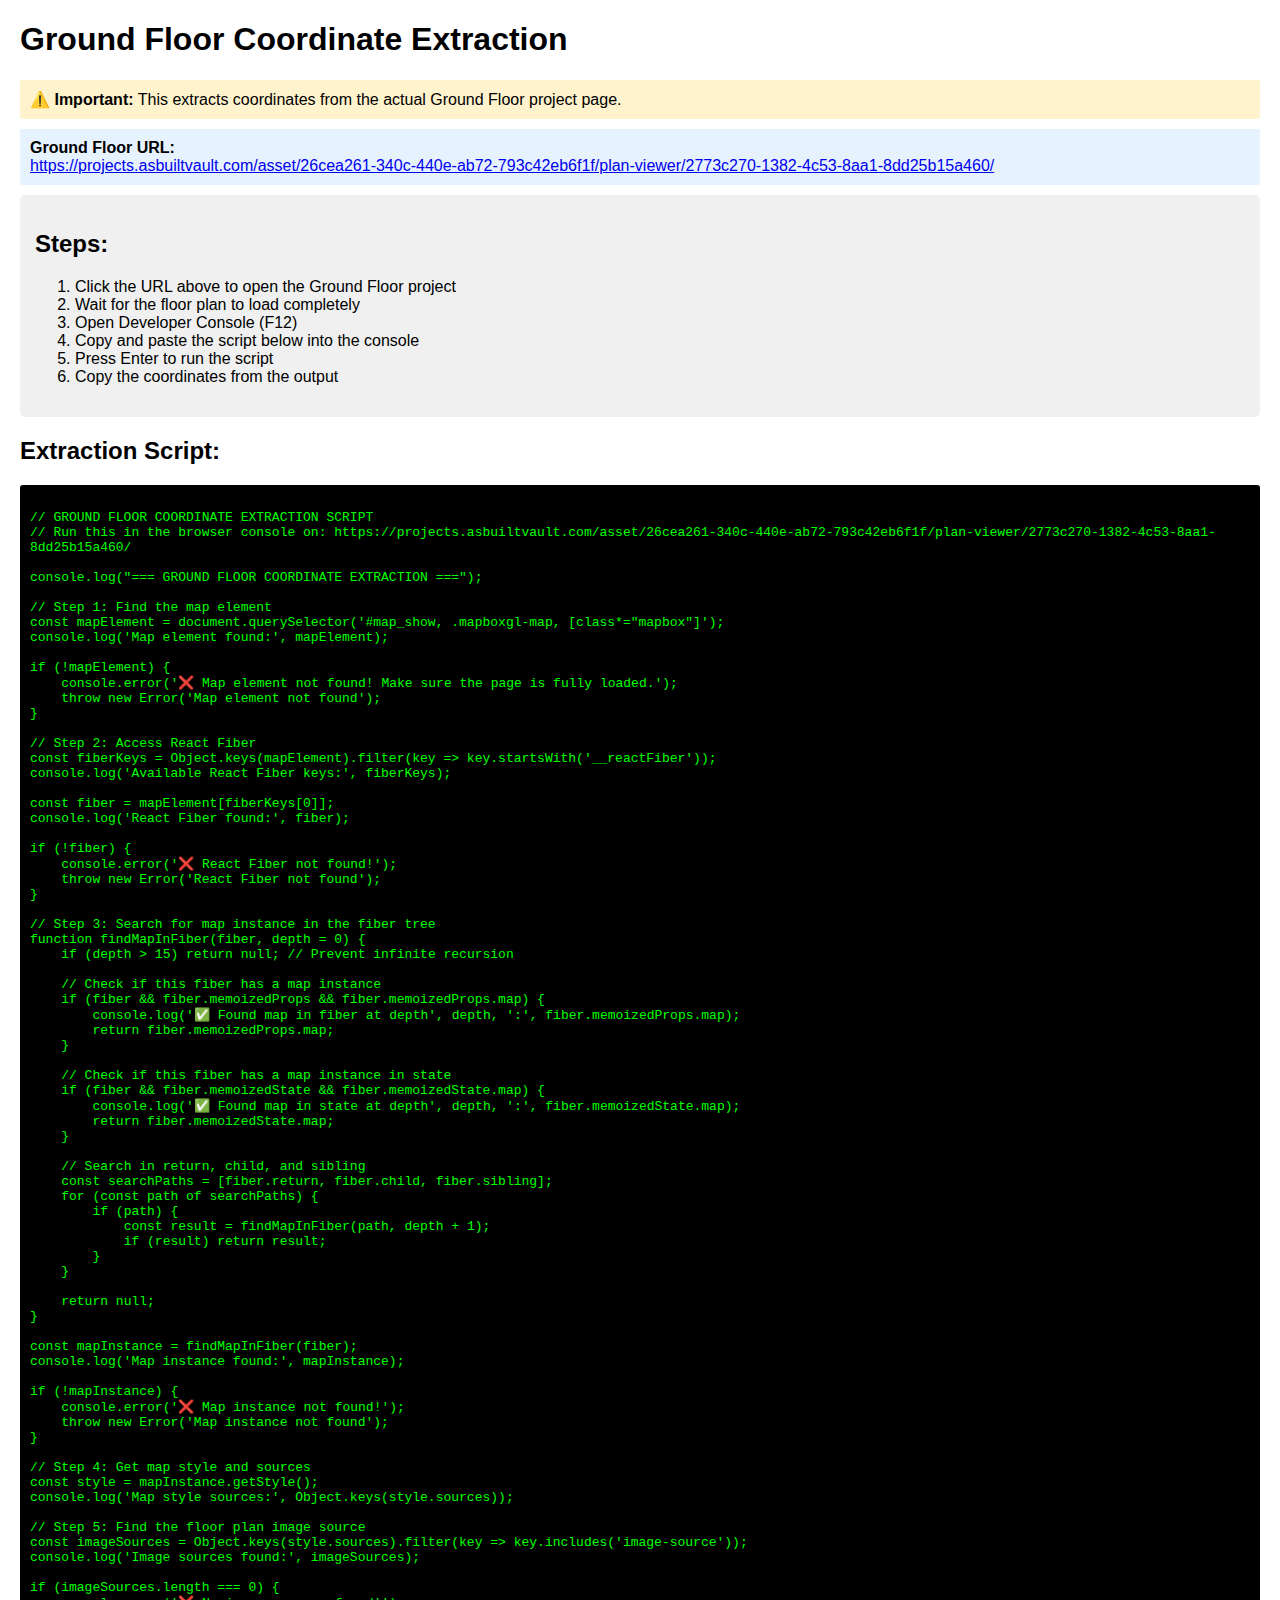
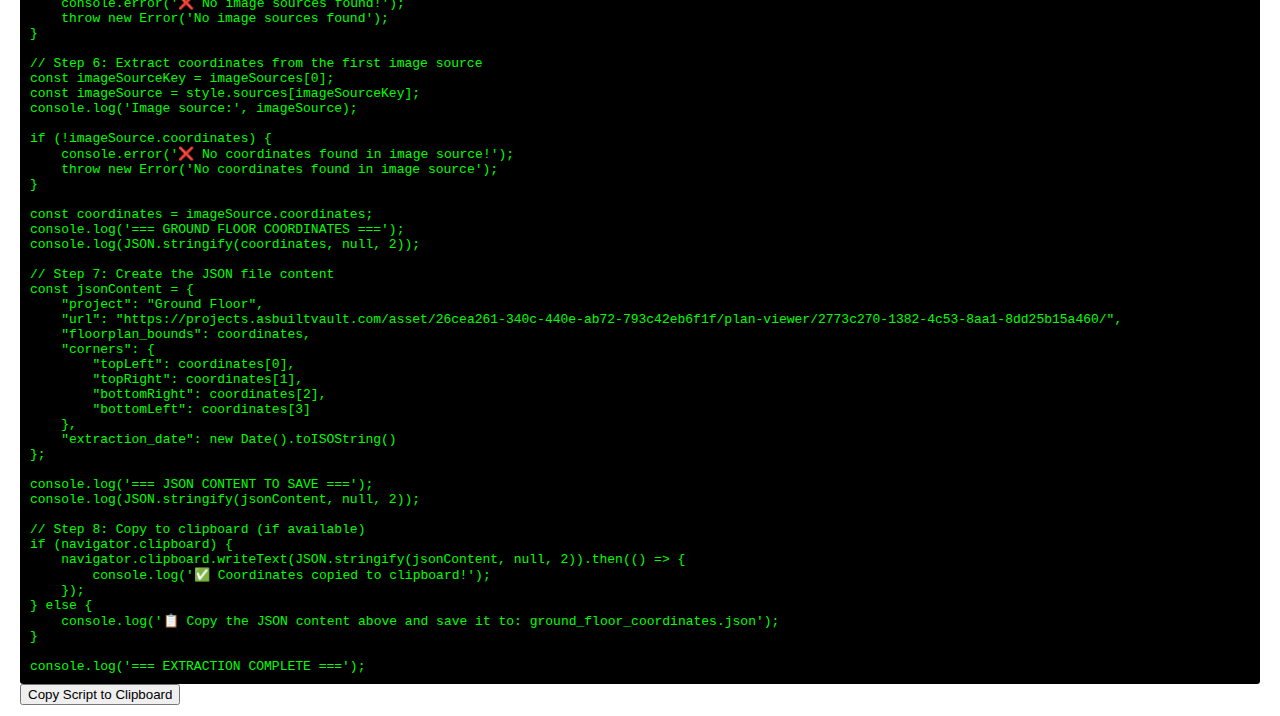
<file: joshscript_aframe5_har/ground_floor_extraction_helper.html>
<!DOCTYPE html>
<html>
<head>
    <title>Ground Floor Coordinate Extraction</title>
    <style>
        body { font-family: Arial, sans-serif; margin: 20px; }
        .instructions { background: #f0f0f0; padding: 15px; border-radius: 5px; margin: 10px 0; }
        .code { background: #000; color: #0f0; padding: 10px; border-radius: 3px; font-family: monospace; white-space: pre-wrap; }
        .url { background: #e6f3ff; padding: 10px; border-radius: 3px; margin: 10px 0; }
        .warning { background: #fff3cd; padding: 10px; border-radius: 3px; margin: 10px 0; }
    </style>
</head>
<body>
    <h1>Ground Floor Coordinate Extraction</h1>
    
    <div class="warning">
        <strong>⚠️ Important:</strong> This extracts coordinates from the actual Ground Floor project page.
    </div>
    
    <div class="url">
        <strong>Ground Floor URL:</strong><br>
        <a href="https://projects.asbuiltvault.com/asset/26cea261-340c-440e-ab72-793c42eb6f1f/plan-viewer/2773c270-1382-4c53-8aa1-8dd25b15a460/" target="_blank">https://projects.asbuiltvault.com/asset/26cea261-340c-440e-ab72-793c42eb6f1f/plan-viewer/2773c270-1382-4c53-8aa1-8dd25b15a460/</a>
    </div>
    
    <div class="instructions">
        <h2>Steps:</h2>
        <ol>
            <li>Click the URL above to open the Ground Floor project</li>
            <li>Wait for the floor plan to load completely</li>
            <li>Open Developer Console (F12)</li>
            <li>Copy and paste the script below into the console</li>
            <li>Press Enter to run the script</li>
            <li>Copy the coordinates from the output</li>
        </ol>
    </div>
    
    <h2>Extraction Script:</h2>
    <div class="code" id="script">
// GROUND FLOOR COORDINATE EXTRACTION SCRIPT
// Run this in the browser console on: https://projects.asbuiltvault.com/asset/26cea261-340c-440e-ab72-793c42eb6f1f/plan-viewer/2773c270-1382-4c53-8aa1-8dd25b15a460/

console.log("=== GROUND FLOOR COORDINATE EXTRACTION ===");

// Step 1: Find the map element
const mapElement = document.querySelector('#map_show, .mapboxgl-map, [class*="mapbox"]');
console.log('Map element found:', mapElement);

if (!mapElement) {
    console.error('❌ Map element not found! Make sure the page is fully loaded.');
    throw new Error('Map element not found');
}

// Step 2: Access React Fiber
const fiberKeys = Object.keys(mapElement).filter(key => key.startsWith('__reactFiber'));
console.log('Available React Fiber keys:', fiberKeys);

const fiber = mapElement[fiberKeys[0]];
console.log('React Fiber found:', fiber);

if (!fiber) {
    console.error('❌ React Fiber not found!');
    throw new Error('React Fiber not found');
}

// Step 3: Search for map instance in the fiber tree
function findMapInFiber(fiber, depth = 0) {
    if (depth > 15) return null; // Prevent infinite recursion
    
    // Check if this fiber has a map instance
    if (fiber && fiber.memoizedProps && fiber.memoizedProps.map) {
        console.log('✅ Found map in fiber at depth', depth, ':', fiber.memoizedProps.map);
        return fiber.memoizedProps.map;
    }
    
    // Check if this fiber has a map instance in state
    if (fiber && fiber.memoizedState && fiber.memoizedState.map) {
        console.log('✅ Found map in state at depth', depth, ':', fiber.memoizedState.map);
        return fiber.memoizedState.map;
    }
    
    // Search in return, child, and sibling
    const searchPaths = [fiber.return, fiber.child, fiber.sibling];
    for (const path of searchPaths) {
        if (path) {
            const result = findMapInFiber(path, depth + 1);
            if (result) return result;
        }
    }
    
    return null;
}

const mapInstance = findMapInFiber(fiber);
console.log('Map instance found:', mapInstance);

if (!mapInstance) {
    console.error('❌ Map instance not found!');
    throw new Error('Map instance not found');
}

// Step 4: Get map style and sources
const style = mapInstance.getStyle();
console.log('Map style sources:', Object.keys(style.sources));

// Step 5: Find the floor plan image source
const imageSources = Object.keys(style.sources).filter(key => key.includes('image-source'));
console.log('Image sources found:', imageSources);

if (imageSources.length === 0) {
    console.error('❌ No image sources found!');
    throw new Error('No image sources found');
}

// Step 6: Extract coordinates from the first image source
const imageSourceKey = imageSources[0];
const imageSource = style.sources[imageSourceKey];
console.log('Image source:', imageSource);

if (!imageSource.coordinates) {
    console.error('❌ No coordinates found in image source!');
    throw new Error('No coordinates found in image source');
}

const coordinates = imageSource.coordinates;
console.log('=== GROUND FLOOR COORDINATES ===');
console.log(JSON.stringify(coordinates, null, 2));

// Step 7: Create the JSON file content
const jsonContent = {
    "project": "Ground Floor",
    "url": "https://projects.asbuiltvault.com/asset/26cea261-340c-440e-ab72-793c42eb6f1f/plan-viewer/2773c270-1382-4c53-8aa1-8dd25b15a460/",
    "floorplan_bounds": coordinates,
    "corners": {
        "topLeft": coordinates[0],
        "topRight": coordinates[1],
        "bottomRight": coordinates[2],
        "bottomLeft": coordinates[3]
    },
    "extraction_date": new Date().toISOString()
};

console.log('=== JSON CONTENT TO SAVE ===');
console.log(JSON.stringify(jsonContent, null, 2));

// Step 8: Copy to clipboard (if available)
if (navigator.clipboard) {
    navigator.clipboard.writeText(JSON.stringify(jsonContent, null, 2)).then(() => {
        console.log('✅ Coordinates copied to clipboard!');
    });
} else {
    console.log('📋 Copy the JSON content above and save it to: ground_floor_coordinates.json');
}

console.log('=== EXTRACTION COMPLETE ===');
</div>
    
    <button onclick="copyScript()">Copy Script to Clipboard</button>
    
    <script>
        function copyScript() {
            const script = document.getElementById('script').textContent;
            navigator.clipboard.writeText(script).then(() => {
                alert('Script copied to clipboard!');
            });
        }
    </script>
</body>
</html>
</file>
<file: joshscript_aframe/styles.css>
* {
    margin: 0;
    padding: 0;
    box-sizing: border-box;
}

body {
    font-family: 'Segoe UI', Tahoma, Geneva, Verdana, sans-serif;
    overflow: hidden;
}

/* UI Panel Styling */
#ui-panel {
    position: fixed;
    top: 20px;
    right: 20px;
    width: 320px;
    background: rgba(30, 30, 35, 0.95);
    border-radius: 12px;
    box-shadow: 0 8px 32px rgba(0, 0, 0, 0.4);
    backdrop-filter: blur(10px);
    z-index: 1000;
    color: #ffffff;
    transition: transform 0.3s ease;
}

#ui-panel.minimized .panel-content {
    display: none;
}

.panel-header {
    display: flex;
    justify-content: space-between;
    align-items: center;
    padding: 16px 20px;
    border-bottom: 1px solid rgba(255, 255, 255, 0.1);
}

.panel-header h2 {
    font-size: 18px;
    font-weight: 600;
    color: #ffffff;
}

.btn-minimize {
    background: rgba(255, 255, 255, 0.1);
    border: none;
    color: #ffffff;
    width: 28px;
    height: 28px;
    border-radius: 6px;
    cursor: pointer;
    font-size: 20px;
    transition: background 0.2s;
}

.btn-minimize:hover {
    background: rgba(255, 255, 255, 0.2);
}

.panel-content {
    padding: 20px;
}

.control-group {
    margin-bottom: 20px;
}

.control-group label {
    display: block;
    margin-bottom: 8px;
    font-size: 14px;
    color: #e0e0e0;
}

.control-group input[type="checkbox"] {
    margin-right: 8px;
    cursor: pointer;
}

.control-group input[type="range"] {
    width: 100%;
    height: 6px;
    background: rgba(255, 255, 255, 0.15);
    border-radius: 3px;
    outline: none;
    cursor: pointer;
}

.control-group input[type="range"]::-webkit-slider-thumb {
    appearance: none;
    width: 16px;
    height: 16px;
    background: linear-gradient(135deg, #667eea 0%, #764ba2 100%);
    border-radius: 50%;
    cursor: pointer;
    box-shadow: 0 2px 6px rgba(0, 0, 0, 0.3);
}

.control-group input[type="range"]::-moz-range-thumb {
    width: 16px;
    height: 16px;
    background: linear-gradient(135deg, #667eea 0%, #764ba2 100%);
    border-radius: 50%;
    cursor: pointer;
    box-shadow: 0 2px 6px rgba(0, 0, 0, 0.3);
}

/* Button Styles */
.btn-primary,
.btn-secondary {
    width: 100%;
    padding: 10px 16px;
    margin-top: 8px;
    border: none;
    border-radius: 6px;
    font-size: 14px;
    font-weight: 500;
    cursor: pointer;
    transition: all 0.2s;
}

.btn-primary {
    background: linear-gradient(135deg, #667eea 0%, #764ba2 100%);
    color: #ffffff;
}

.btn-primary:hover {
    transform: translateY(-2px);
    box-shadow: 0 4px 12px rgba(102, 126, 234, 0.4);
}

.btn-secondary {
    background: rgba(255, 255, 255, 0.1);
    color: #ffffff;
}

.btn-secondary:hover {
    background: rgba(255, 255, 255, 0.15);
}

/* Info Group Styling */
.info-group {
    background: rgba(255, 255, 255, 0.05);
    border-radius: 8px;
    padding: 12px;
    margin-bottom: 16px;
}

.info-item {
    display: flex;
    justify-content: space-between;
    padding: 6px 0;
    font-size: 13px;
}

.info-item .label {
    color: #b0b0b0;
}

.info-item span:last-child {
    color: #ffffff;
    font-weight: 600;
}

/* Loading Indicator */
#loading-indicator {
    position: fixed;
    top: 50%;
    left: 50%;
    transform: translate(-50%, -50%);
    background: rgba(30, 30, 35, 0.95);
    padding: 30px 40px;
    border-radius: 12px;
    box-shadow: 0 8px 32px rgba(0, 0, 0, 0.4);
    z-index: 2000;
    text-align: center;
    color: #ffffff;
}

#loading-indicator.hidden {
    display: none;
}

.spinner {
    width: 40px;
    height: 40px;
    margin: 0 auto 16px;
    border: 4px solid rgba(255, 255, 255, 0.1);
    border-top-color: #667eea;
    border-radius: 50%;
    animation: spin 0.8s linear infinite;
}

@keyframes spin {
    to { transform: rotate(360deg); }
}

#loading-indicator p {
    font-size: 14px;
    color: #e0e0e0;
}

/* Responsive Design */
@media (max-width: 768px) {
    #ui-panel {
        width: 280px;
        right: 10px;
        top: 10px;
    }
    
    .panel-content {
        padding: 16px;
    }
}

/* A-Frame Cursor Styling */
a-scene {
    cursor: crosshair;
}

/* Tooltips */
.tooltip {
    position: fixed;
    background: rgba(30, 30, 35, 0.95);
    color: #ffffff;
    padding: 8px 12px;
    border-radius: 6px;
    font-size: 12px;
    pointer-events: none;
    z-index: 3000;
    box-shadow: 0 4px 12px rgba(0, 0, 0, 0.3);
    display: none;
}

.tooltip.visible {
    display: block;
}
</file>
